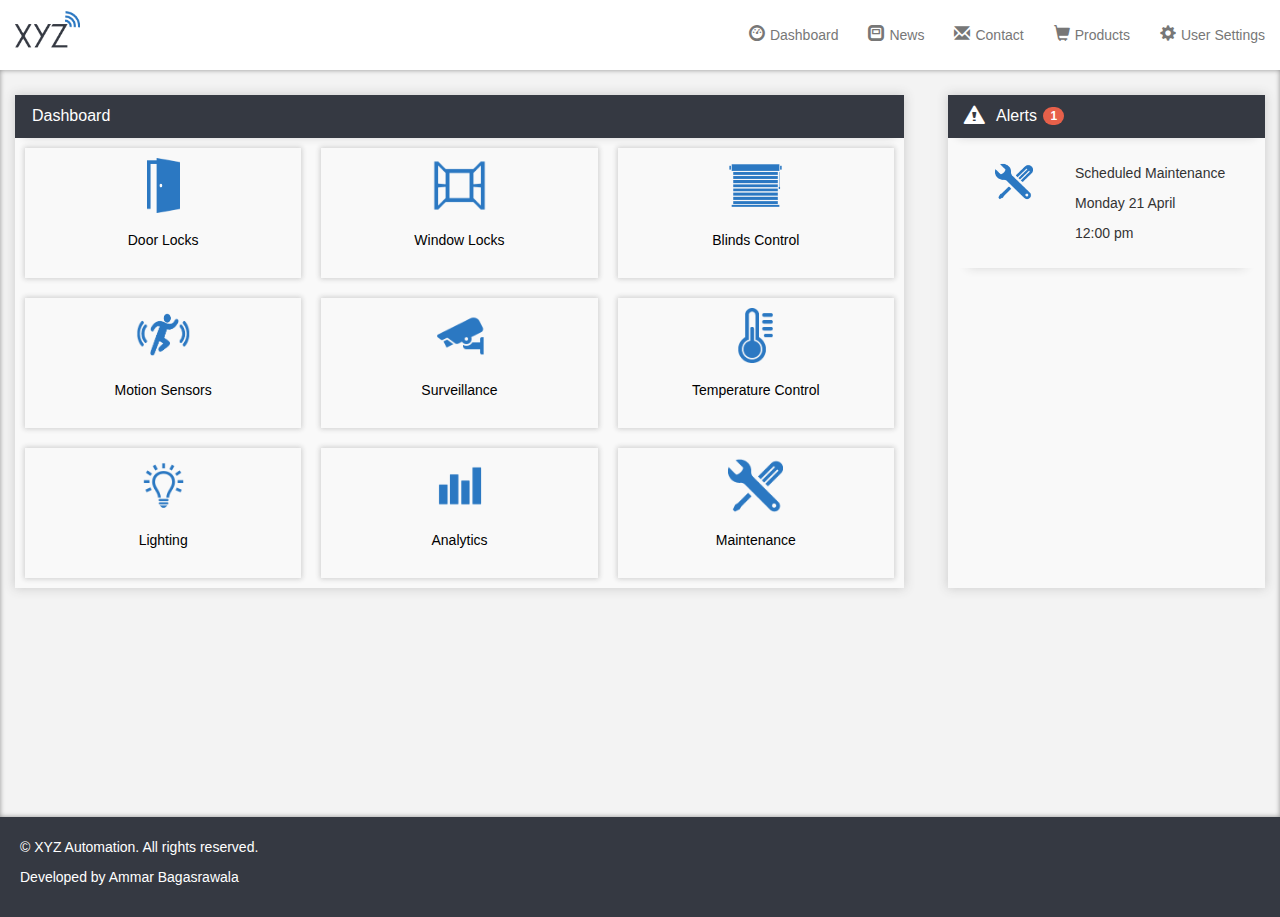
<file: index.html>
<!DOCTYPE html>
<html>
<head>
  <title>XYZ Automation</title>
  <link rel="shortcut icon" href="favicon.ico"/>
  <meta charset="utf-8" />
  <!-- Adding bootstrap. Source: http://www.w3schools.com/bootstrap/bootstrap_get_started.asp -->
  <meta name="viewport" content="width=device-width, initial-scale=1">
  <link rel="stylesheet" href="http://maxcdn.bootstrapcdn.com/bootstrap/3.3.6/css/bootstrap.min.css"/>
  <script src="https://ajax.googleapis.com/ajax/libs/jquery/1.12.0/jquery.min.js"></script>
  <script src="http://maxcdn.bootstrapcdn.com/bootstrap/3.3.6/js/bootstrap.min.js"></script>

  <!-- Sweet Alert JS and CSS files obtained from http://t4t5.github.io/sweetalert/ -->
  <script src="sweetalert.min.js"></script>
  <link rel="stylesheet" type="text/css" href="CSS/sweetalert.css">

  <!-- Magnific Popup core JS and CSS files obtained from http://dimsemenov.com/plugins/magnific-popup/-->
  <script src="magnific-popup.js"></script>
  <link rel="stylesheet" href="CSS/magnific-popup.css">

  <!-- Importing custom JS and CSS to enable site navigation-->
  <script src="index.js"></script>
  <link rel="stylesheet" href="CSS/index.css"/>

</head>
<body>
  <!-- Adding navigation bar at top of document by using bootstrap components -->
  <nav class="navbar navbar-default">
    <div class="container-fluid">
      <div class="navbar-header">
        <button type="button" class="navbar-toggle" data-toggle="collapse" data-target="#myNavbar">
          <span class="icon-bar"></span>
          <span class="icon-bar"></span>
          <span class="icon-bar"></span>
        </button>
        <a class="navbar-brand" href="index.html"><img src="Images/XYZ-logo.png" alt="XYZ" width="17%"></a>
      </div>
      <div class="collapse navbar-collapse" id="myNavbar">
        <ul class="nav navbar-nav navbar-right">
          <li><a id="nav-dashboard-button"><span class="glyphicon glyphicon-dashboard"></span>Dashboard</a></li>
          <li><a class="unresponsive-button" id="nav-text" href="#" data-toggle="tooltip" data-placement="auto" title="Not implemented for prototype"><span class="glyphicon glyphicon-modal-window"></span>News</a></li>
          <li><a class="unresponsive-button" id="nav-text" href="#" data-toggle="tooltip" data-placement="auto" title="Not implemented for prototype"><span class="glyphicon glyphicon-envelope"></span>Contact</a></li>
          <li><a class="unresponsive-button" id="nav-text" href="#" data-toggle="tooltip" data-placement="auto" title="Not implemented for prototype"><span class="glyphicon glyphicon-shopping-cart"></span>Products</a></li>
          <li><a class="unresponsive-button" id="nav-text" href="#" data-toggle="tooltip" data-placement="auto" title="Not implemented for prototype"><span class="glyphicon glyphicon-cog"></span>User Settings</a></li>
        </ul>
      </div>
    </div>
  </nav>

  <!-- Dashboard section of page -->
  <div class="container-fluid" id="dashboard-bg">
    <!-- Tiles section -->
    <div class="tiles" id="dashboard-screen">
      <div class="tile-title"> Dashboard </div>
      <div id="row-1">
        <div class="col-sm-4 indiv-tile">
          <div class="inner-tile" id="door-tile">
            <img src="Images/door-icon.png" class="displayed" alt="<Missing Image>" width="auto" height="50%">
            <h4 id="tile-text">Door Locks</h4>
          </div>
        </div>
        <div class="col-sm-4 indiv-tile">
          <div class="inner-tile unresponsive-button" data-toggle="tooltip" data-placement="auto" title="Not implemented for prototype">
            <img src="Images/window-icon.png" class="displayed" alt="<Missing Image>" width="auto" height="50%">
            <h4 id="tile-text">Window Locks</h4>
          </div>
        </div>
        <div class="col-sm-4 indiv-tile">
          <div class="inner-tile unresponsive-button" data-toggle="tooltip" data-placement="auto" title="Not implemented for prototype">
            <img src="Images/blinds-icon.png" class="displayed" alt="<Missing Image>" width="auto" height="50%">
            <h4 id="tile-text">Blinds Control</h4>
          </div>
        </div>
      </div>

      <div id="row-2">
        <div class="col-sm-4 indiv-tile">
          <div class="inner-tile" id="motion-sensors-tile">
            <img src="Images/motion-sensor-icon.png" class="displayed" alt="<Missing Image>" width="auto" height="50%">
            <h4 id="tile-text">Motion Sensors</h4>
          </div>
        </div>
        <div class="col-sm-4 indiv-tile">
        <div class="inner-tile" id="surveillance-tile">
          <img src="Images/surveillance-icon.png" class="displayed" alt="<Missing Image>" width="auto" height="50%">
          <h4 id="tile-text">Surveillance</h4>
        </div>
      </div>
        <div class="col-sm-4 indiv-tile">
          <div class="inner-tile unresponsive-button" data-toggle="tooltip" data-placement="auto" title="Not implemented for prototype">
            <img src="Images/temperature-icon.png" class="displayed" alt="<Missing Image>" width="auto" height="50%">
            <h4 id="tile-text">Temperature Control</h4>
          </div>
        </div>
      </div>

      <div id="row-3">
        <div class="col-sm-4 indiv-tile">
          <div class="inner-tile unresponsive-button" data-toggle="tooltip" data-placement="auto" title="Not implemented for prototype">
            <img src="Images/lighting-icon.png" class="displayed" alt="<Missing Image>" width="auto" height="50%">
            <h4 id="tile-text">Lighting</h4>
          </div>
        </div>
        <div class="col-sm-4 indiv-tile">
          <div class="inner-tile unresponsive-button" data-toggle="tooltip" data-placement="auto" title="Not implemented for prototype">
            <img src="Images/analytics-icon.png" class="displayed" alt="<Missing Image>" width="auto" height="50%">
            <h4 id="tile-text">Analytics</h4>
          </div>
        </div>
        <div class="col-sm-4 indiv-tile">
          <div class="inner-tile unresponsive-button" data-toggle="tooltip" data-placement="auto" title="Not implemented for prototype">
            <img src="Images/maintenance-icon.png" class="displayed" alt="<Missing Image>" width="auto" height="50%">
            <h4 id="tile-text">Maintenance</h4>
          </div>
        </div>
      </div>
    </div>

    <!-- Lock screen which is hidden by default -->
    <div class="tiles" id="lock-screen">
      <div class="tile-title"><span class="glyphicon glyphicon-chevron-left back-button"></span>Door Locks</div>
      <div id="row-1">
        <div class="col-sm-4 indiv-tile">
          <div class="lock-tile">
            <div class="lock-tile-header"><h4 id="lock-tile-header-text">Front Door</h4></div>
            <img class="lock-image" id="front-lock" src="Images/locked-icon.png" alt="<Missing Image>" width="15%">
            <div>
              <h4 class="lock-unlock-text" id="front-door-lock">LOCKED</h4>
              <label class="switch"><input type="checkbox"><div id="front-door-lock-slider" class="slider round"></div></label>
            </div>
            <div class="lock-tile-header unresponsive-button" data-toggle="tooltip" data-placement="auto" title="Not implemented for prototype"><h4 id="lock-timer-text">Set Timer<span class="glyphicon glyphicon-chevron-right"></span></h4></div>
          </div>
        </div>
        <div class="col-sm-4 indiv-tile">
          <div class="lock-tile">
            <div class="lock-tile-header"><h4 id="lock-tile-header-text">Back Door</h4></div>
            <img class="lock-image" id="back-lock" src="Images/locked-icon.png" alt="<Missing Image>" width="15%">
            <div>
              <h4 class="lock-unlock-text" id="back-door-lock">LOCKED</h4>
              <label class="switch"><input type="checkbox"><div id="back-door-lock-slider" class="slider round"></div></label>
            </div>
            <div class="lock-tile-header unresponsive-button" data-toggle="tooltip" data-placement="auto" title="Not implemented for prototype"><h4 id="lock-timer-text">Set Timer<span class="glyphicon glyphicon-chevron-right"></span></h4></div>
          </div>
        </div>
        <div class="col-sm-4 indiv-tile">
          <div class="lock-tile">
            <div class="lock-tile-header"><h4 id="lock-tile-header-text">Garage Door</h4></div>
            <img class="lock-image" id="garage-lock" src="Images/locked-icon.png" alt="<Missing Image>" width="15%">
            <div>
              <h4 class="lock-unlock-text" id="garage-door-lock">LOCKED</h4>
              <label class="switch"><input type="checkbox"><div id="garage-door-lock-slider" class="slider round"></div></label>
            </div>
            <div class="lock-tile-header unresponsive-button" data-toggle="tooltip" data-placement="auto" title="Not implemented for prototype"><h4 id="lock-timer-text">Set Timer<span class="glyphicon glyphicon-chevron-right"></span></h4></div>
          </div>
        </div>
      </div>
      <div id="row-2">
        <div class="col-sm-4 indiv-tile">
          <div class="lock-tile">
            <div class="lock-tile-header"><h4 id="lock-tile-header-text">Deck Door</h4></div>
            <img class="lock-image" id="deck-lock" src="Images/locked-icon.png" alt="<Missing Image>" width="15%">
            <div>
              <h4 class="lock-unlock-text" id="deck-door-lock">LOCKED</h4>
              <label class="switch"><input type="checkbox"><div id="deck-door-lock-slider" class="slider round"></div></label>
            </div>
            <div class="lock-tile-header unresponsive-button" data-toggle="tooltip" data-placement="auto" title="Not implemented for prototype"><h4 id="lock-timer-text">Set Timer<span class="glyphicon glyphicon-chevron-right"></span></h4></div>
          </div>
        </div>
      </div>
    </div>

    <!-- Motion Sensors screen which is hidden by default -->
    <div class="tiles" id="motion-sensors-screen">
      <div class="tile-title"><span class="glyphicon glyphicon-chevron-left back-button"></span>Motion Sensors</div>
      <div id="row-1">
        <div class="col-sm-4 indiv-tile">
          <div class="lock-tile">
            <div class="lock-tile-header"><h4 id="lock-tile-header-text">Living Room</h4></div>
            <div class="col-xs-6">
              <img class="lock-image" id="motion-living-img" src="Images/motion-sensor-icon.png" alt="<Missing Image>" width="50%">
              <div><h4 class="lock-unlock-text" id="motion-living-det">NO MOTION</h4></div>
            </div>
            <div class="col-xs-6 motion-col">
              <div>
                <h4 class="lock-unlock-text" id="motion-living-text">ON</h4>
                <label class="switch"><input type="checkbox"><div class="slider round" id="motion-living-slider"></div></label>
              </div>
            </div><br/>
            <div class="lock-tile-header unresponsive-button" data-toggle="tooltip" data-placement="auto" title="Not implemented for prototype"><h4 id="motion-timer-text">Set Timer<span class="glyphicon glyphicon-chevron-right"></span></h4></div>
          </div>
        </div>
        <div class="col-sm-4 indiv-tile">
          <div class="lock-tile">
            <div class="lock-tile-header"><h4 id="lock-tile-header-text">Kitchen</h4></div>
            <div class="col-xs-6">
              <img class="lock-image" id="motion-kitchen-img" src="Images/motion-sensor-icon.png" alt="<Missing Image>" width="50%">
              <div><h4 class="lock-unlock-text" id="motion-kitchen-det">NO MOTION</h4></div>
            </div>
            <div class="col-xs-6 motion-col">
              <div>
                <h4 class="lock-unlock-text" id="motion-kitchen-text">ON</h4>
                <label class="switch"><input type="checkbox"><div class="slider round" id="motion-kitchen-slider"></div></label>
              </div>
            </div><br/>
            <div class="lock-tile-header unresponsive-button" data-toggle="tooltip" data-placement="auto" title="Not implemented for prototype"><h4 id="motion-timer-text">Set Timer<span class="glyphicon glyphicon-chevron-right"></span></h4></div>
          </div>
        </div>
        <div class="col-sm-4 indiv-tile">
          <div class="lock-tile">
            <div class="lock-tile-header"><h4 id="lock-tile-header-text">Master Bedroom</h4></div>
            <div class="col-xs-6">
              <img class="lock-image" id="motion-bed-img" src="Images/motion-sensor-icon.png" alt="<Missing Image>" width="50%">
              <div><h4 class="lock-unlock-text" id="motion-bed-det">NO MOTION</h4></div>
            </div>
            <div class="col-xs-6 motion-col">
              <div>
                <h4 class="lock-unlock-text" id="motion-bed-text">ON</h4>
                <label class="switch"><input type="checkbox"><div class="slider round" id="motion-bed-slider"></div></label>
              </div>
            </div><br/>
            <div class="lock-tile-header unresponsive-button" data-toggle="tooltip" data-placement="auto" title="Not implemented for prototype"><h4 id="motion-timer-text">Set Timer<span class="glyphicon glyphicon-chevron-right"></span></h4></div>
          </div>
        </div>
      </div>
      <div id="row-2">
        <div class="col-sm-4 indiv-tile">
          <div class="lock-tile">
            <div class="lock-tile-header"><h4 id="lock-tile-header-text">Entrance Way</h4></div>
            <div class="col-xs-6">
              <img class="lock-image" id="motion-entrance-img" src="Images/motion-sensor-icon.png" alt="<Missing Image>" width="50%">
              <div><h4 class="lock-unlock-text" id="motion-entrance-det">NO MOTION</h4></div>
            </div>
            <div class="col-xs-6 motion-col">
              <div>
                <h4 class="lock-unlock-text" id="motion-entrance-text">ON</h4>
                <label class="switch"><input type="checkbox"><div class="slider round" id="motion-entrance-slider"></div></label>
              </div>
            </div><br/>
            <div class="lock-tile-header unresponsive-button" data-toggle="tooltip" data-placement="auto" title="Not implemented for prototype"><h4 id="motion-timer-text">Set Timer<span class="glyphicon glyphicon-chevron-right"></span></h4></div>
          </div>
        </div>
      </div>
    </div>

    <!-- Surveillance screen which is hidden by default -->
    <div class="tiles" id="surveillance-screen">
      <div class="tile-title"><span class="glyphicon glyphicon-chevron-left back-button"></span>Surveillance</div>
      <div id="row-1">
        <div class="col-sm-4 indiv-tile">
          <div class="surveillance-tile">
            <div class="lock-tile-header"><h4 id="lock-tile-header-text">Living Room</h4></div>
            <img class="surveillance-image" id="surv-living-img" src="Images/living-room.jpg" alt="<Missing Image>" width="100%" height="auto">
            <div class="row">
              <div class="col-xs-6"><h4 class="surveillance-on-off-text" id="surv-living-text">ON</h4></div>
              <div class="col-xs-6" id="col-xs-6-surv">
                <label class="switch" id="surv-switch"><input type="checkbox"><div class="slider round" id="surv-living-slider"></div></label>
              </div>
            </div>
            <div class="lock-tile-header"><h4 class="surv-enlarge-text" id="living-enlarge">ENLARGE VIEW<span class="glyphicon glyphicon-chevron-right"></span></h4></div>
          </div>
        </div>
        <div class="col-sm-4 indiv-tile">
          <div class="surveillance-tile">
            <div class="lock-tile-header"><h4 id="lock-tile-header-text">Entrance Way</h4></div>
            <img class="surveillance-image" id="surv-entrance-img" src="Images/entrance.jpg" alt="<Missing Image>" width="100%" height="auto">
            <div class="row">
              <div class="col-xs-6"><h4 class="surveillance-on-off-text" id="surv-entrance-text">ON</h4></div>
              <div class="col-xs-6" id="col-xs-6-surv">
                <label class="switch" id="surv-switch"><input type="checkbox"><div class="slider round" id="surv-entrance-slider"></div></label>
              </div>
            </div>
            <div class="lock-tile-header"><h4 class="surv-enlarge-text" id="entrance-enlarge">ENLARGE VIEW<span class="glyphicon glyphicon-chevron-right"></span></h4></div>
          </div>
        </div>
        <div class="col-sm-4 indiv-tile">
          <div class="surveillance-tile">
            <div class="lock-tile-header"><h4 id="lock-tile-header-text">Master Bedroom</h4></div>
            <img class="surveillance-image" id="surv-bed-img" src="Images/bedroom.jpg" alt="<Missing Image>" width="100%" height="auto">
            <div class="row">
              <div class="col-xs-6"><h4 class="surveillance-on-off-text" id="surv-bed-text">ON</h4></div>
              <div class="col-xs-6" id="col-xs-6-surv">
                <label class="switch" id="surv-switch"><input type="checkbox"><div class="slider round" id="surv-bed-slider"></div></label>
              </div>
            </div>
            <div class="lock-tile-header"><h4 class="surv-enlarge-text" id="bedroom-enlarge">ENLARGE VIEW<span class="glyphicon glyphicon-chevron-right"></span></h4></div>
          </div>
        </div>
      </div>
      <div id="row-2">
        <div class="col-sm-4 indiv-tile">
          <div class="surveillance-tile">
            <div class="lock-tile-header"><h4 id="lock-tile-header-text">Kitchen</h4></div>
            <img class="surveillance-image" id="surv-kitchen-img" src="Images/kitchen.jpg" alt="<Missing Image>" width="100%" height="auto">
            <div class="row">
              <div class="col-xs-6"><h4 class="surveillance-on-off-text" id="surv-kitchen-text">ON</h4></div>
              <div class="col-xs-6" id="col-xs-6-surv">
                <label class="switch" id="surv-switch"><input type="checkbox"><div class="slider round" id="surv-kitchen-slider"></div></label>
              </div>
            </div>
            <div class="lock-tile-header"><h4 class="surv-enlarge-text" id="kitchen-enlarge">ENLARGE VIEW<span class="glyphicon glyphicon-chevron-right"></span></h4></div>
          </div>
        </div>
      </div>
    </div>

    <!-- Alerts Section -->
    <div class="alerts tiles" id="alerts-screen">
      <div class="tile-title"> <span class="glyphicon glyphicon-alert"></span> Alerts <span class="badge" id="num-alert">1</span></div>
      <div class="indiv-tile">
        <div class="inner-alert unresponsive-button" data-toggle="tooltip" data-placement="auto" title="Not implemented for prototype">
          <div class="col-xs-6 col-md-4"> <img src="Images/maintenance-icon.png" class="displayed" alt="<Missing Image>" width="60%" height="auto"> </div>
          <div class="col-xs-12 col-md-8">
            <p> Scheduled Maintenance </p>
            <p> Monday 21 April </p>
            <p> 12:00 pm </p>
          </div>
        </div>
        <div class="inner-alert unresponsive-button" id="front-door-alert" data-toggle="tooltip" data-placement="auto" title="Not implemented for prototype">
          <div class="col-xs-6 col-md-4"> <img src="Images/door-icon.png" class="displayed" alt="<Missing Image>" width="40%" height="auto"> </div>
          <div class="col-xs-12 col-md-8">
            <p> Front Door </p>
            <p> Unlocked </p>
            <p><a href="#" class="alert-link"> Remove Alert </a></p>
          </div>
        </div>
        <div class="inner-alert unresponsive-button" id="bed-motion-alert" data-toggle="tooltip" data-placement="auto" title="Not implemented for prototype">
          <div class="col-xs-6 col-md-4"> <img src="Images/motion-sensor-icon.png" class="displayed" alt="<Missing Image>" width="80%" height="auto"> </div>
          <div class="col-xs-12 col-md-8">
            <p > Motion Detected </p>
            <p> Master Bedroom </p>
            <p><a href="#" class="alert-link"> Remove Alert </a></p>
          </div>
        </div>
      </div>
    </div>
  </div>



</body>
<footer class="site-map">
  <!-- Footer Section -->
  <div>
    <p>© XYZ Automation. All rights reserved.</p>
    <p>Developed by Ammar Bagasrawala</p>
  </div>
</footer>
</html>
</file>
<file: CSS/sweetalert.css>
body.stop-scrolling {
  height: 100%;
  overflow: hidden; }

.sweet-overlay {
  background-color: black;
  /* IE8 */
  -ms-filter: "progid:DXImageTransform.Microsoft.Alpha(Opacity=40)";
  /* IE8 */
  background-color: rgba(0, 0, 0, 0.4);
  position: fixed;
  left: 0;
  right: 0;
  top: 0;
  bottom: 0;
  display: none;
  z-index: 10000; }

.sweet-alert {
  background-color: white;
  font-family: 'Open Sans', 'Helvetica Neue', Helvetica, Arial, sans-serif;
  width: 478px;
  padding: 17px;
  border-radius: 5px;
  text-align: center;
  position: fixed;
  left: 50%;
  top: 50%;
  margin-left: -256px;
  margin-top: -200px;
  overflow: hidden;
  display: none;
  z-index: 99999; }
  @media all and (max-width: 540px) {
    .sweet-alert {
      width: auto;
      margin-left: 0;
      margin-right: 0;
      left: 15px;
      right: 15px; } }
  .sweet-alert h2 {
    color: #575757;
    font-size: 30px;
    text-align: center;
    font-weight: 600;
    text-transform: none;
    position: relative;
    margin: 25px 0;
    padding: 0;
    line-height: 40px;
    display: block; }
  .sweet-alert p {
    color: #797979;
    font-size: 16px;
    text-align: center;
    font-weight: 300;
    position: relative;
    text-align: inherit;
    float: none;
    margin: 0;
    padding: 0;
    line-height: normal; }
  .sweet-alert fieldset {
    border: none;
    position: relative; }
  .sweet-alert .sa-error-container {
    background-color: #f1f1f1;
    margin-left: -17px;
    margin-right: -17px;
    overflow: hidden;
    padding: 0 10px;
    max-height: 0;
    webkit-transition: padding 0.15s, max-height 0.15s;
    transition: padding 0.15s, max-height 0.15s; }
    .sweet-alert .sa-error-container.show {
      padding: 10px 0;
      max-height: 100px;
      webkit-transition: padding 0.2s, max-height 0.2s;
      transition: padding 0.25s, max-height 0.25s; }
    .sweet-alert .sa-error-container .icon {
      display: inline-block;
      width: 24px;
      height: 24px;
      border-radius: 50%;
      background-color: #ea7d7d;
      color: white;
      line-height: 24px;
      text-align: center;
      margin-right: 3px; }
    .sweet-alert .sa-error-container p {
      display: inline-block; }
  .sweet-alert .sa-input-error {
    position: absolute;
    top: 29px;
    right: 26px;
    width: 20px;
    height: 20px;
    opacity: 0;
    -webkit-transform: scale(0.5);
    transform: scale(0.5);
    -webkit-transform-origin: 50% 50%;
    transform-origin: 50% 50%;
    -webkit-transition: all 0.1s;
    transition: all 0.1s; }
    .sweet-alert .sa-input-error::before, .sweet-alert .sa-input-error::after {
      content: "";
      width: 20px;
      height: 6px;
      background-color: #f06e57;
      border-radius: 3px;
      position: absolute;
      top: 50%;
      margin-top: -4px;
      left: 50%;
      margin-left: -9px; }
    .sweet-alert .sa-input-error::before {
      -webkit-transform: rotate(-45deg);
      transform: rotate(-45deg); }
    .sweet-alert .sa-input-error::after {
      -webkit-transform: rotate(45deg);
      transform: rotate(45deg); }
    .sweet-alert .sa-input-error.show {
      opacity: 1;
      -webkit-transform: scale(1);
      transform: scale(1); }
  .sweet-alert input {
    width: 100%;
    box-sizing: border-box;
    border-radius: 3px;
    border: 1px solid #d7d7d7;
    height: 43px;
    margin-top: 10px;
    margin-bottom: 17px;
    font-size: 18px;
    box-shadow: inset 0px 1px 1px rgba(0, 0, 0, 0.06);
    padding: 0 12px;
    display: none;
    -webkit-transition: all 0.3s;
    transition: all 0.3s; }
    .sweet-alert input:focus {
      outline: none;
      box-shadow: 0px 0px 3px #c4e6f5;
      border: 1px solid #b4dbed; }
      .sweet-alert input:focus::-moz-placeholder {
        transition: opacity 0.3s 0.03s ease;
        opacity: 0.5; }
      .sweet-alert input:focus:-ms-input-placeholder {
        transition: opacity 0.3s 0.03s ease;
        opacity: 0.5; }
      .sweet-alert input:focus::-webkit-input-placeholder {
        transition: opacity 0.3s 0.03s ease;
        opacity: 0.5; }
    .sweet-alert input::-moz-placeholder {
      color: #bdbdbd; }
    .sweet-alert input:-ms-input-placeholder {
      color: #bdbdbd; }
    .sweet-alert input::-webkit-input-placeholder {
      color: #bdbdbd; }
  .sweet-alert.show-input input {
    display: block; }
  .sweet-alert .sa-confirm-button-container {
    display: inline-block;
    position: relative; }
  .sweet-alert .la-ball-fall {
    position: absolute;
    left: 50%;
    top: 50%;
    margin-left: -27px;
    margin-top: 4px;
    opacity: 0;
    visibility: hidden; }
  .sweet-alert button {
    background-color: #8CD4F5;
    color: white;
    border: none;
    box-shadow: none;
    font-size: 17px;
    font-weight: 500;
    -webkit-border-radius: 4px;
    border-radius: 5px;
    padding: 10px 32px;
    margin: 26px 5px 0 5px;
    cursor: pointer; }
    .sweet-alert button:focus {
      outline: none;
      box-shadow: 0 0 2px rgba(128, 179, 235, 0.5), inset 0 0 0 1px rgba(0, 0, 0, 0.05); }
    .sweet-alert button:hover {
      background-color: #7ecff4; }
    .sweet-alert button:active {
      background-color: #5dc2f1; }
    .sweet-alert button.cancel {
      background-color: #C1C1C1; }
      .sweet-alert button.cancel:hover {
        background-color: #b9b9b9; }
      .sweet-alert button.cancel:active {
        background-color: #a8a8a8; }
      .sweet-alert button.cancel:focus {
        box-shadow: rgba(197, 205, 211, 0.8) 0px 0px 2px, rgba(0, 0, 0, 0.0470588) 0px 0px 0px 1px inset !important; }
    .sweet-alert button[disabled] {
      opacity: .6;
      cursor: default; }
    .sweet-alert button.confirm[disabled] {
      color: transparent; }
      .sweet-alert button.confirm[disabled] ~ .la-ball-fall {
        opacity: 1;
        visibility: visible;
        transition-delay: 0s; }
    .sweet-alert button::-moz-focus-inner {
      border: 0; }
  .sweet-alert[data-has-cancel-button=false] button {
    box-shadow: none !important; }
  .sweet-alert[data-has-confirm-button=false][data-has-cancel-button=false] {
    padding-bottom: 40px; }
  .sweet-alert .sa-icon {
    width: 80px;
    height: 80px;
    border: 4px solid gray;
    -webkit-border-radius: 40px;
    border-radius: 40px;
    border-radius: 50%;
    margin: 20px auto;
    padding: 0;
    position: relative;
    box-sizing: content-box; }
    .sweet-alert .sa-icon.sa-error {
      border-color: #e7604a; }
      .sweet-alert .sa-icon.sa-error .sa-x-mark {
        position: relative;
        display: block; }
      .sweet-alert .sa-icon.sa-error .sa-line {
        position: absolute;
        height: 5px;
        width: 47px;
        background-color: #e7604a;
        display: block;
        top: 37px;
        border-radius: 2px; }
        .sweet-alert .sa-icon.sa-error .sa-line.sa-left {
          -webkit-transform: rotate(45deg);
          transform: rotate(45deg);
          left: 17px; }
        .sweet-alert .sa-icon.sa-error .sa-line.sa-right {
          -webkit-transform: rotate(-45deg);
          transform: rotate(-45deg);
          right: 16px; }
    .sweet-alert .sa-icon.sa-warning {
      border-color: #F8BB86; }
      .sweet-alert .sa-icon.sa-warning .sa-body {
        position: absolute;
        width: 5px;
        height: 47px;
        left: 50%;
        top: 10px;
        -webkit-border-radius: 2px;
        border-radius: 2px;
        margin-left: -2px;
        background-color: #F8BB86; }
      .sweet-alert .sa-icon.sa-warning .sa-dot {
        position: absolute;
        width: 7px;
        height: 7px;
        -webkit-border-radius: 50%;
        border-radius: 50%;
        margin-left: -3px;
        left: 50%;
        bottom: 10px;
        background-color: #F8BB86; }
    .sweet-alert .sa-icon.sa-info {
      border-color: #C9DAE1; }
      .sweet-alert .sa-icon.sa-info::before {
        content: "";
        position: absolute;
        width: 5px;
        height: 29px;
        left: 50%;
        bottom: 17px;
        border-radius: 2px;
        margin-left: -2px;
        background-color: #C9DAE1; }
      .sweet-alert .sa-icon.sa-info::after {
        content: "";
        position: absolute;
        width: 7px;
        height: 7px;
        border-radius: 50%;
        margin-left: -3px;
        top: 19px;
        background-color: #C9DAE1; }
    .sweet-alert .sa-icon.sa-success {
      border-color: #A5DC86; }
      .sweet-alert .sa-icon.sa-success::before, .sweet-alert .sa-icon.sa-success::after {
        content: '';
        -webkit-border-radius: 40px;
        border-radius: 40px;
        border-radius: 50%;
        position: absolute;
        width: 60px;
        height: 120px;
        background: white;
        -webkit-transform: rotate(45deg);
        transform: rotate(45deg); }
      .sweet-alert .sa-icon.sa-success::before {
        -webkit-border-radius: 120px 0 0 120px;
        border-radius: 120px 0 0 120px;
        top: -7px;
        left: -33px;
        -webkit-transform: rotate(-45deg);
        transform: rotate(-45deg);
        -webkit-transform-origin: 60px 60px;
        transform-origin: 60px 60px; }
      .sweet-alert .sa-icon.sa-success::after {
        -webkit-border-radius: 0 120px 120px 0;
        border-radius: 0 120px 120px 0;
        top: -11px;
        left: 30px;
        -webkit-transform: rotate(-45deg);
        transform: rotate(-45deg);
        -webkit-transform-origin: 0px 60px;
        transform-origin: 0px 60px; }
      .sweet-alert .sa-icon.sa-success .sa-placeholder {
        width: 80px;
        height: 80px;
        border: 4px solid rgba(165, 220, 134, 0.2);
        -webkit-border-radius: 40px;
        border-radius: 40px;
        border-radius: 50%;
        box-sizing: content-box;
        position: absolute;
        left: -4px;
        top: -4px;
        z-index: 2; }
      .sweet-alert .sa-icon.sa-success .sa-fix {
        width: 5px;
        height: 90px;
        background-color: white;
        position: absolute;
        left: 28px;
        top: 8px;
        z-index: 1;
        -webkit-transform: rotate(-45deg);
        transform: rotate(-45deg); }
      .sweet-alert .sa-icon.sa-success .sa-line {
        height: 5px;
        background-color: #A5DC86;
        display: block;
        border-radius: 2px;
        position: absolute;
        z-index: 2; }
        .sweet-alert .sa-icon.sa-success .sa-line.sa-tip {
          width: 25px;
          left: 14px;
          top: 46px;
          -webkit-transform: rotate(45deg);
          transform: rotate(45deg); }
        .sweet-alert .sa-icon.sa-success .sa-line.sa-long {
          width: 47px;
          right: 8px;
          top: 38px;
          -webkit-transform: rotate(-45deg);
          transform: rotate(-45deg); }
    .sweet-alert .sa-icon.sa-custom {
      background-size: contain;
      border-radius: 0;
      border: none;
      background-position: center center;
      background-repeat: no-repeat; }

/*
 * Animations
 */
@-webkit-keyframes showSweetAlert {
  0% {
    transform: scale(0.7);
    -webkit-transform: scale(0.7); }
  45% {
    transform: scale(1.05);
    -webkit-transform: scale(1.05); }
  80% {
    transform: scale(0.95);
    -webkit-transform: scale(0.95); }
  100% {
    transform: scale(1);
    -webkit-transform: scale(1); } }

@keyframes showSweetAlert {
  0% {
    transform: scale(0.7);
    -webkit-transform: scale(0.7); }
  45% {
    transform: scale(1.05);
    -webkit-transform: scale(1.05); }
  80% {
    transform: scale(0.95);
    -webkit-transform: scale(0.95); }
  100% {
    transform: scale(1);
    -webkit-transform: scale(1); } }

@-webkit-keyframes hideSweetAlert {
  0% {
    transform: scale(1);
    -webkit-transform: scale(1); }
  100% {
    transform: scale(0.5);
    -webkit-transform: scale(0.5); } }

@keyframes hideSweetAlert {
  0% {
    transform: scale(1);
    -webkit-transform: scale(1); }
  100% {
    transform: scale(0.5);
    -webkit-transform: scale(0.5); } }

@-webkit-keyframes slideFromTop {
  0% {
    top: 0%; }
  100% {
    top: 50%; } }

@keyframes slideFromTop {
  0% {
    top: 0%; }
  100% {
    top: 50%; } }

@-webkit-keyframes slideToTop {
  0% {
    top: 50%; }
  100% {
    top: 0%; } }

@keyframes slideToTop {
  0% {
    top: 50%; }
  100% {
    top: 0%; } }

@-webkit-keyframes slideFromBottom {
  0% {
    top: 70%; }
  100% {
    top: 50%; } }

@keyframes slideFromBottom {
  0% {
    top: 70%; }
  100% {
    top: 50%; } }

@-webkit-keyframes slideToBottom {
  0% {
    top: 50%; }
  100% {
    top: 70%; } }

@keyframes slideToBottom {
  0% {
    top: 50%; }
  100% {
    top: 70%; } }

.showSweetAlert[data-animation=pop] {
  -webkit-animation: showSweetAlert 0.3s;
  animation: showSweetAlert 0.3s; }

.showSweetAlert[data-animation=none] {
  -webkit-animation: none;
  animation: none; }

.showSweetAlert[data-animation=slide-from-top] {
  -webkit-animation: slideFromTop 0.3s;
  animation: slideFromTop 0.3s; }

.showSweetAlert[data-animation=slide-from-bottom] {
  -webkit-animation: slideFromBottom 0.3s;
  animation: slideFromBottom 0.3s; }

.hideSweetAlert[data-animation=pop] {
  -webkit-animation: hideSweetAlert 0.2s;
  animation: hideSweetAlert 0.2s; }

.hideSweetAlert[data-animation=none] {
  -webkit-animation: none;
  animation: none; }

.hideSweetAlert[data-animation=slide-from-top] {
  -webkit-animation: slideToTop 0.4s;
  animation: slideToTop 0.4s; }

.hideSweetAlert[data-animation=slide-from-bottom] {
  -webkit-animation: slideToBottom 0.3s;
  animation: slideToBottom 0.3s; }

@-webkit-keyframes animateSuccessTip {
  0% {
    width: 0;
    left: 1px;
    top: 19px; }
  54% {
    width: 0;
    left: 1px;
    top: 19px; }
  70% {
    width: 50px;
    left: -8px;
    top: 37px; }
  84% {
    width: 17px;
    left: 21px;
    top: 48px; }
  100% {
    width: 25px;
    left: 14px;
    top: 45px; } }

@keyframes animateSuccessTip {
  0% {
    width: 0;
    left: 1px;
    top: 19px; }
  54% {
    width: 0;
    left: 1px;
    top: 19px; }
  70% {
    width: 50px;
    left: -8px;
    top: 37px; }
  84% {
    width: 17px;
    left: 21px;
    top: 48px; }
  100% {
    width: 25px;
    left: 14px;
    top: 45px; } }

@-webkit-keyframes animateSuccessLong {
  0% {
    width: 0;
    right: 46px;
    top: 54px; }
  65% {
    width: 0;
    right: 46px;
    top: 54px; }
  84% {
    width: 55px;
    right: 0px;
    top: 35px; }
  100% {
    width: 47px;
    right: 8px;
    top: 38px; } }

@keyframes animateSuccessLong {
  0% {
    width: 0;
    right: 46px;
    top: 54px; }
  65% {
    width: 0;
    right: 46px;
    top: 54px; }
  84% {
    width: 55px;
    right: 0px;
    top: 35px; }
  100% {
    width: 47px;
    right: 8px;
    top: 38px; } }

@-webkit-keyframes rotatePlaceholder {
  0% {
    transform: rotate(-45deg);
    -webkit-transform: rotate(-45deg); }
  5% {
    transform: rotate(-45deg);
    -webkit-transform: rotate(-45deg); }
  12% {
    transform: rotate(-405deg);
    -webkit-transform: rotate(-405deg); }
  100% {
    transform: rotate(-405deg);
    -webkit-transform: rotate(-405deg); } }

@keyframes rotatePlaceholder {
  0% {
    transform: rotate(-45deg);
    -webkit-transform: rotate(-45deg); }
  5% {
    transform: rotate(-45deg);
    -webkit-transform: rotate(-45deg); }
  12% {
    transform: rotate(-405deg);
    -webkit-transform: rotate(-405deg); }
  100% {
    transform: rotate(-405deg);
    -webkit-transform: rotate(-405deg); } }

.animateSuccessTip {
  -webkit-animation: animateSuccessTip 0.75s;
  animation: animateSuccessTip 0.75s; }

.animateSuccessLong {
  -webkit-animation: animateSuccessLong 0.75s;
  animation: animateSuccessLong 0.75s; }

.sa-icon.sa-success.animate::after {
  -webkit-animation: rotatePlaceholder 4.25s ease-in;
  animation: rotatePlaceholder 4.25s ease-in; }

@-webkit-keyframes animateErrorIcon {
  0% {
    transform: rotateX(100deg);
    -webkit-transform: rotateX(100deg);
    opacity: 0; }
  100% {
    transform: rotateX(0deg);
    -webkit-transform: rotateX(0deg);
    opacity: 1; } }

@keyframes animateErrorIcon {
  0% {
    transform: rotateX(100deg);
    -webkit-transform: rotateX(100deg);
    opacity: 0; }
  100% {
    transform: rotateX(0deg);
    -webkit-transform: rotateX(0deg);
    opacity: 1; } }

.animateErrorIcon {
  -webkit-animation: animateErrorIcon 0.5s;
  animation: animateErrorIcon 0.5s; }

@-webkit-keyframes animateXMark {
  0% {
    transform: scale(0.4);
    -webkit-transform: scale(0.4);
    margin-top: 26px;
    opacity: 0; }
  50% {
    transform: scale(0.4);
    -webkit-transform: scale(0.4);
    margin-top: 26px;
    opacity: 0; }
  80% {
    transform: scale(1.15);
    -webkit-transform: scale(1.15);
    margin-top: -6px; }
  100% {
    transform: scale(1);
    -webkit-transform: scale(1);
    margin-top: 0;
    opacity: 1; } }

@keyframes animateXMark {
  0% {
    transform: scale(0.4);
    -webkit-transform: scale(0.4);
    margin-top: 26px;
    opacity: 0; }
  50% {
    transform: scale(0.4);
    -webkit-transform: scale(0.4);
    margin-top: 26px;
    opacity: 0; }
  80% {
    transform: scale(1.15);
    -webkit-transform: scale(1.15);
    margin-top: -6px; }
  100% {
    transform: scale(1);
    -webkit-transform: scale(1);
    margin-top: 0;
    opacity: 1; } }

.animateXMark {
  -webkit-animation: animateXMark 0.5s;
  animation: animateXMark 0.5s; }

@-webkit-keyframes pulseWarning {
  0% {
    border-color: #F8D486; }
  100% {
    border-color: #F8BB86; } }

@keyframes pulseWarning {
  0% {
    border-color: #F8D486; }
  100% {
    border-color: #F8BB86; } }

.pulseWarning {
  -webkit-animation: pulseWarning 0.75s infinite alternate;
  animation: pulseWarning 0.75s infinite alternate; }

@-webkit-keyframes pulseWarningIns {
  0% {
    background-color: #F8D486; }
  100% {
    background-color: #F8BB86; } }

@keyframes pulseWarningIns {
  0% {
    background-color: #F8D486; }
  100% {
    background-color: #F8BB86; } }

.pulseWarningIns {
  -webkit-animation: pulseWarningIns 0.75s infinite alternate;
  animation: pulseWarningIns 0.75s infinite alternate; }

@-webkit-keyframes rotate-loading {
  0% {
    transform: rotate(0deg); }
  100% {
    transform: rotate(360deg); } }

@keyframes rotate-loading {
  0% {
    transform: rotate(0deg); }
  100% {
    transform: rotate(360deg); } }

/* Internet Explorer 9 has some special quirks that are fixed here */
/* The icons are not animated. */
/* This file is automatically merged into sweet-alert.min.js through Gulp */
/* Error icon */
.sweet-alert .sa-icon.sa-error .sa-line.sa-left {
  -ms-transform: rotate(45deg) \9; }

.sweet-alert .sa-icon.sa-error .sa-line.sa-right {
  -ms-transform: rotate(-45deg) \9; }

/* Success icon */
.sweet-alert .sa-icon.sa-success {
  border-color: transparent\9; }

.sweet-alert .sa-icon.sa-success .sa-line.sa-tip {
  -ms-transform: rotate(45deg) \9; }

.sweet-alert .sa-icon.sa-success .sa-line.sa-long {
  -ms-transform: rotate(-45deg) \9; }

/*!
 * Load Awesome v1.1.0 (http://github.danielcardoso.net/load-awesome/)
 * Copyright 2015 Daniel Cardoso <@DanielCardoso>
 * Licensed under MIT
 */
.la-ball-fall,
.la-ball-fall > div {
  position: relative;
  -webkit-box-sizing: border-box;
  -moz-box-sizing: border-box;
  box-sizing: border-box; }

.la-ball-fall {
  display: block;
  font-size: 0;
  color: #fff; }

.la-ball-fall.la-dark {
  color: #333; }

.la-ball-fall > div {
  display: inline-block;
  float: none;
  background-color: currentColor;
  border: 0 solid currentColor; }

.la-ball-fall {
  width: 54px;
  height: 18px; }

.la-ball-fall > div {
  width: 10px;
  height: 10px;
  margin: 4px;
  border-radius: 100%;
  opacity: 0;
  -webkit-animation: ball-fall 1s ease-in-out infinite;
  -moz-animation: ball-fall 1s ease-in-out infinite;
  -o-animation: ball-fall 1s ease-in-out infinite;
  animation: ball-fall 1s ease-in-out infinite; }

.la-ball-fall > div:nth-child(1) {
  -webkit-animation-delay: -200ms;
  -moz-animation-delay: -200ms;
  -o-animation-delay: -200ms;
  animation-delay: -200ms; }

.la-ball-fall > div:nth-child(2) {
  -webkit-animation-delay: -100ms;
  -moz-animation-delay: -100ms;
  -o-animation-delay: -100ms;
  animation-delay: -100ms; }

.la-ball-fall > div:nth-child(3) {
  -webkit-animation-delay: 0ms;
  -moz-animation-delay: 0ms;
  -o-animation-delay: 0ms;
  animation-delay: 0ms; }

.la-ball-fall.la-sm {
  width: 26px;
  height: 8px; }

.la-ball-fall.la-sm > div {
  width: 4px;
  height: 4px;
  margin: 2px; }

.la-ball-fall.la-2x {
  width: 108px;
  height: 36px; }

.la-ball-fall.la-2x > div {
  width: 20px;
  height: 20px;
  margin: 8px; }

.la-ball-fall.la-3x {
  width: 162px;
  height: 54px; }

.la-ball-fall.la-3x > div {
  width: 30px;
  height: 30px;
  margin: 12px; }

/*
 * Animation
 */
@-webkit-keyframes ball-fall {
  0% {
    opacity: 0;
    -webkit-transform: translateY(-145%);
    transform: translateY(-145%); }
  10% {
    opacity: .5; }
  20% {
    opacity: 1;
    -webkit-transform: translateY(0);
    transform: translateY(0); }
  80% {
    opacity: 1;
    -webkit-transform: translateY(0);
    transform: translateY(0); }
  90% {
    opacity: .5; }
  100% {
    opacity: 0;
    -webkit-transform: translateY(145%);
    transform: translateY(145%); } }

@-moz-keyframes ball-fall {
  0% {
    opacity: 0;
    -moz-transform: translateY(-145%);
    transform: translateY(-145%); }
  10% {
    opacity: .5; }
  20% {
    opacity: 1;
    -moz-transform: translateY(0);
    transform: translateY(0); }
  80% {
    opacity: 1;
    -moz-transform: translateY(0);
    transform: translateY(0); }
  90% {
    opacity: .5; }
  100% {
    opacity: 0;
    -moz-transform: translateY(145%);
    transform: translateY(145%); } }

@-o-keyframes ball-fall {
  0% {
    opacity: 0;
    -o-transform: translateY(-145%);
    transform: translateY(-145%); }
  10% {
    opacity: .5; }
  20% {
    opacity: 1;
    -o-transform: translateY(0);
    transform: translateY(0); }
  80% {
    opacity: 1;
    -o-transform: translateY(0);
    transform: translateY(0); }
  90% {
    opacity: .5; }
  100% {
    opacity: 0;
    -o-transform: translateY(145%);
    transform: translateY(145%); } }

@keyframes ball-fall {
  0% {
    opacity: 0;
    -webkit-transform: translateY(-145%);
    -moz-transform: translateY(-145%);
    -o-transform: translateY(-145%);
    transform: translateY(-145%); }
  10% {
    opacity: .5; }
  20% {
    opacity: 1;
    -webkit-transform: translateY(0);
    -moz-transform: translateY(0);
    -o-transform: translateY(0);
    transform: translateY(0); }
  80% {
    opacity: 1;
    -webkit-transform: translateY(0);
    -moz-transform: translateY(0);
    -o-transform: translateY(0);
    transform: translateY(0); }
  90% {
    opacity: .5; }
  100% {
    opacity: 0;
    -webkit-transform: translateY(145%);
    -moz-transform: translateY(145%);
    -o-transform: translateY(145%);
    transform: translateY(145%); } }
</file>
<file: CSS/index.css>
.container-fluid {
  padding: 0px;
  margin: 0px;
  border-radius: 0px;
}

.navbar-default {
  background-color: #ffffff;
  border: 0px;
  border-radius: 0px;
  margin-bottom: 0;
}

.navbar-brand {
  padding-top: 0;
  margin-top: 0;
  margin-bottom: 20px;
  padding-left: 30px;
  max-width: 100%;
  max-height: 100%;
}

.navbar-nav {
  padding-top: 10px;
}

.navbar-toggle {
  margin-top: 15px;
  margin-right: 30px;
}

#dashboard-bg {
  margin-top: 0px;
  padding-bottom: 21vh;
  padding-left: 5px;
  padding-right: 5px;
  padding-top: 15px;
  background-color: #f3f3f3;
  float: left;
  width: 100%;
  box-shadow:inset 0 0 5px 0 #919191;
}

.tiles {
  margin-top: 10px;
  margin-left: 10px;
  margin-bottom: 40px;
  float: left;
  width: 70%;
  height: 100%;
  background-color: #f9f9f9;
  box-shadow: 0 0 10px 1px #CFCFCF;
}

.indiv-tile {
  padding: 10px;
  margin-top: 0px;
  margin-bottom: 0px;
}

.inner-tile {
  padding: 10px;
  background-color: #f9f9f9;
  height: 130px;
  text-align: center;
  color: black;
  box-shadow: 0 0 5px 1px #CFCFCF;
  cursor: pointer;
  transition-property: background, color;
  transition-duration: 0.3s;
  transition-timing-function: linear;
}

.lock-tile {
  padding: 0px;
  padding-top: 45px;
  background-color: #f9f9f9;
  height: 100%;
  color: black;
  box-shadow: 0 0 5px 1px #CFCFCF;
}

#lock-tile-header-text {
  background-color: #353942;
  font-size: 14px;
  margin-top: -45px;
  padding: 10px;
  text-align: center;
  color: #ffffff;
}

#lock-timer-text {
  background-color: #e4e3e3;
  font-size: 12px;
  text-align: center;
  color: #353942;
  padding: 8px;
  margin: 0;
  cursor: pointer;
  transition-property: background, color;
  transition-duration: 0.3s;
  transition-timing-function: linear;
}

#lock-timer-text:hover {
  background-color: #353942;
  color: #ffffff;
}

#front-door-alert {
  display: none;
}

#bed-motion-alert {
  display: none;
}

.surv-enlarge-text {
  background-color: #e4e3e3;
  font-size: 12px;
  text-align: center;
  color: #353942;
  padding: 8px;
  margin: 0;
  cursor: pointer;
  transition-property: background, color;
  transition-duration: 0.3s;
  transition-timing-function: linear;
}

.surv-enlarge-text:hover {
  background-color: #353942;
  color: #ffffff;
}

.lock-unlock-text {
  text-align: center;
  font-size: 14px;
  font-weight: bold;
  color: #2b78c2;
}

#bed-motion-detected {
  color: #e7604a;
}

.surveillance-on-off-text {
  font-size: 14px;
  font-weight: bold;
  text-align: right;
  padding-right: 20px;
  color: #2b78c2;
}

#surv-switch {
  padding: 0;
  margin: 0;
  margin-top: 3px;
}

#col-xs-6-surv {
  padding: 0;
  margin: 0;
}

.motion-col {
  padding-top: 20px;
}

.surveillance-image {
  display: block;
  margin: auto;
  margin-bottom: 7px;
  margin-top: -10px;
}

.lock-image {
  display: block;
  margin: auto;
}

#motion-timer-text {
  margin: 0;
  margin-top: 100px;
  background-color: #e4e3e3;
  font-size: 12px;
  text-align: center;
  color: #353942;
  padding: 8px;
  cursor: pointer;
  transition-property: background, color;
  transition-duration: 0.3s;
  transition-timing-function: linear;
}

#motion-timer-text:hover {
  background-color: #353942;
  color: #ffffff;
}

#surveillance-text {
  margin: 0;
  background-color: #29c7ca;
  font-size: 12px;
  text-align: center;
  color: #353942;
  padding: 8px;
  cursor: pointer;
  transition-property: background, color;
  transition-duration: 0.3s;
  transition-timing-function: linear;
}

#surveillance-text:hover {
  background-color: #353942;
  color: #ffffff;
}

.inner-tile:hover {
  background-color: #353942;
  color: white;
}

.inner-alert {
  padding: 10px;
  margin-bottom: 10px;
  padding-top: 15px;
  height: 120px;
  text-align: left;
  box-shadow: 0 9px 10px -10px #CFCFCF;
  cursor: pointer;
  transition-property: background, color;
  transition-duration: 0.3s;
  transition-timing-function: linear;
}

.inner-alert:hover {
  background-color: #353942;
  color: #ffffff;
}

IMG.displayed {
  display: block;
  margin-left: auto;
  margin-right: auto;
}

#tile-text {
  margin: 20px;
  font-size: 14px;
}

.tile-title {
  font-size: 16px;
  padding-left: 17px;
  padding-top: 10px;
  padding-bottom: 10px;
  background-color: #272727;
  background: linear-gradient(#353942, #353942);
  box-shadow: 0 9px 10px -10px #CFCFCF;
  color: #ffffff;
}

.alerts {
  margin-top: 10px;
  margin-right: 10px;
  margin-bottom: 10px;
  float: right;
  width: 25%;
  height: 493px;
}

.glyphicon {
  font-size: 16px;
  margin-right: 5px;
  vertical-align: top;
}

.glyphicon-alert {
  font-size: 18px;
  margin-right: 10px;
}

.glyphicon-chevron-left {
  font-size: 16px;
  margin-right: 10px;
  color: white;
}

.glyphicon-chevron-right {
  font-size: 10px;
  margin-left: 5px;
}

.badge {
  margin-bottom: 2px;
  margin-left: 2px;
  background-color: #e7604a;
}

.site-map {
  padding: 20px;
  float: left;
  width: 100%;
  background-color: #353942;
  color: #ffffff;
}

#dashboard-screen {
  animation: fadein 0.6s;
}

#alerts-screen {
  animation: fadein 0.6s;
}

#lock-screen {
  display: none;
  animation: fadein 0.6s;
}

#motion-sensors-screen {
  display: none;
  margin-bottom: 60px;
  animation: fadein 0.6s;
}

#surveillance-screen {
    display: none;
    animation: fadein 0.6s;
}

@keyframes fadein {
  from { opacity: 0; }
  to { opacity: 1; }
}

.alert-link {
  color: #2b78c2;
}

.alert-link:hover {
  color: #ffffff;
}

.surveillance-tile {
  padding: 0px;
  margin-top: 45px;
  padding-top: 0px;
  background-color: #f9f9f9;
  height: 100%;
  color: black;
  box-shadow: 0 0 5px 1px #CFCFCF;
}

.back-button {
  cursor: pointer;
}

#nav-dashboard-button {
  cursor: pointer;
  transition: padding 0.3s ease-out;
}

#nav-dashboard-button:hover {
  padding-top: 10px;
  color: #29c7ca;
}

#nav-text {
  transition: padding 0.3s ease-out;
}

#nav-text:hover {
  padding-top: 10px;
  color: #29c7ca;
}

/* On/off toggle slider components obtained from: http://www.w3schools.com/howto/howto_css_switch.asp */
.switch {
  position: relative;
  display: block;
  margin: auto;
  margin-top: 10px;
  margin-bottom: 15px;
  width: 80px;
  height: 25px;
}

.switch input {
  display:none;
}

.slider {
  position: absolute;
  cursor: pointer;
  top: 0;
  left: 0;
  right: 0;
  bottom: 0;
  background-color: #29c7ca;
  transition: .4s;
  border-radius: 34px;
}

.slider:before {
  position: absolute;
  content: "";
  height: 19px;
  width: 19px;
  left: 57px;
  bottom: 3px;
  background-color: white;
  transition: .4s;
  border-radius: 50%;
}

input:checked + .slider {
  background-color: #ccc;
}

input:focus + .slider {
  box-shadow: 0 0 1px #29c7ca;
}

input:checked + .slider:before {
  transform: translateX(-53px);
}
</file>
